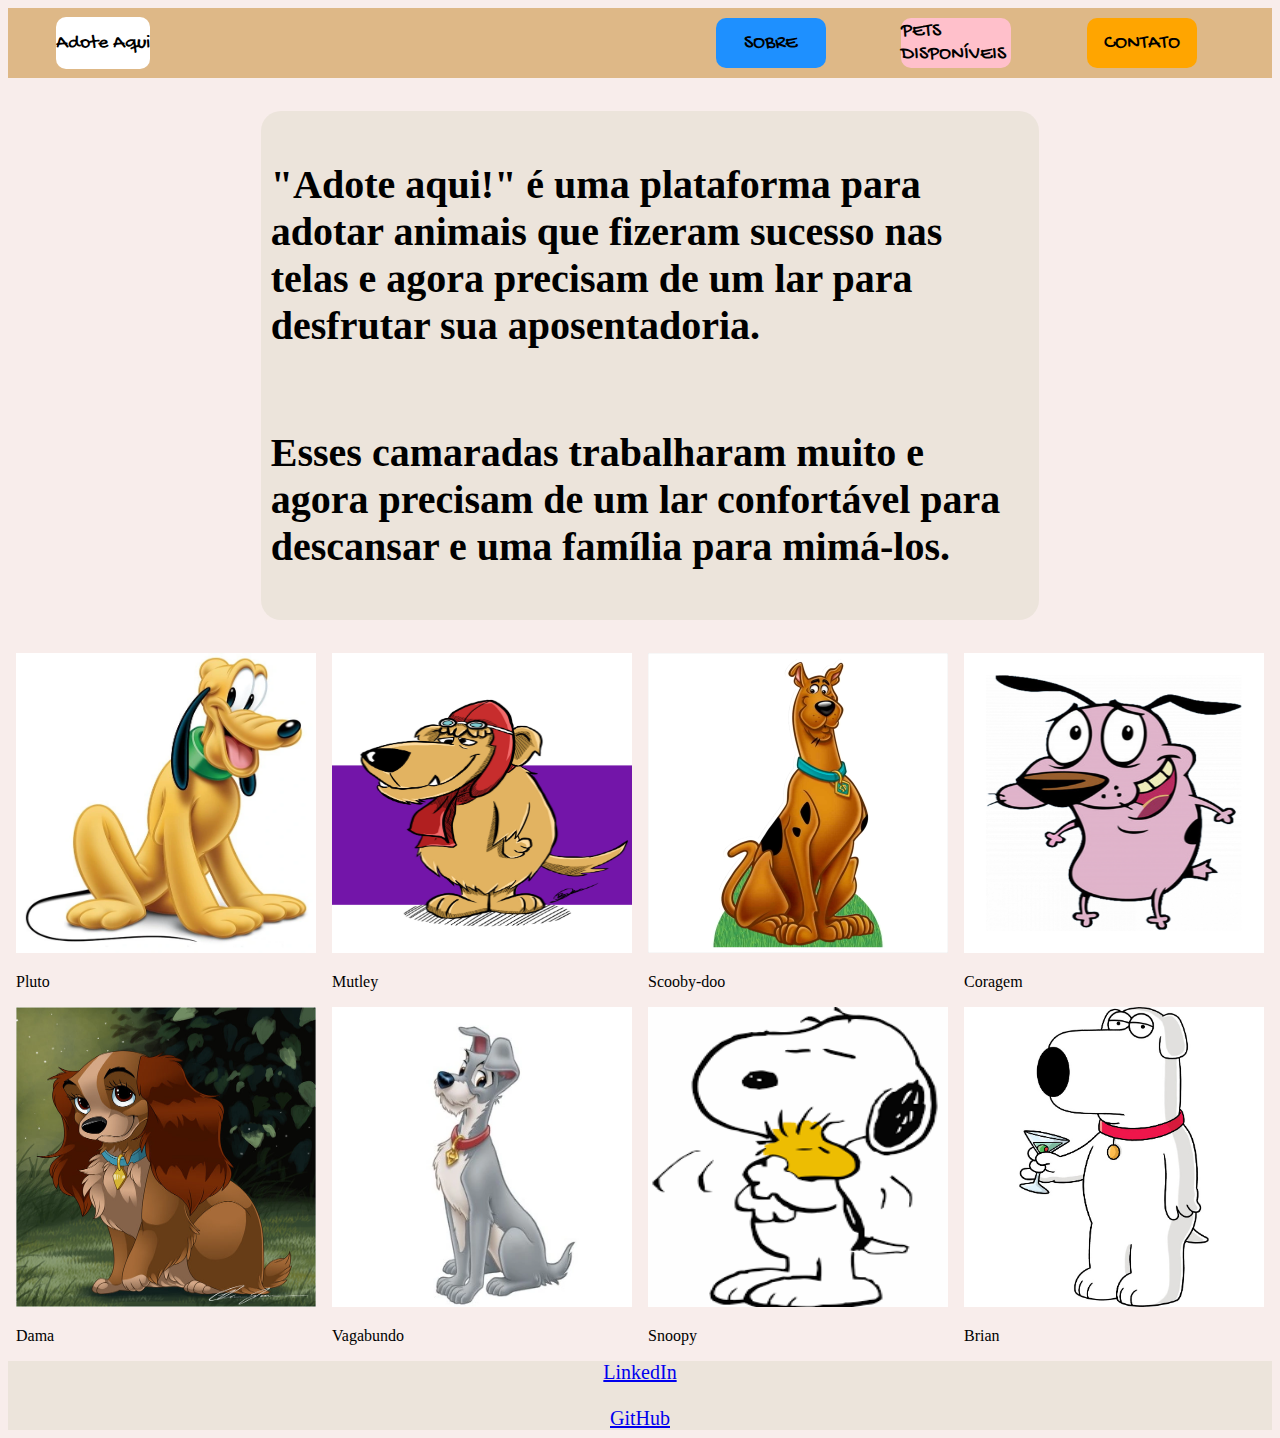
<file: index.html>
<!DOCTYPE html>
<html lang="en">
    <head>
        <meta charset="UTF-8">
        <meta http-equiv="X-UA-Compatible" content="IE=edge">
        <meta name="viewport" content="width=device-width, initial-scale=1.0">
        <link rel="stylesheet" href="index.css">
        <link rel="preconnect" href="https://fonts.googleapis.com">
        <link rel="preconnect" href="https://fonts.gstatic.com" crossorigin>
        <link href="https://fonts.googleapis.com/css2?family=Gochi+Hand&display=swap" rel="stylesheet">
        <title>Adote Aqui!</title>

    </head>
    <body>
        <header>
            <div class="left">
                <span id="logo"> <p> Adote Aqui </p> </span>
            </div>

            
            <div class="right">
                    <span id="sobre"> SOBRE </span>
                <span id="pets"> PETS DISPONÍVEIS </span>
                <span id="contato"> CONTATO </span>
            </div>

        </header>

        <main>
            <h2>
                <p>"Adote aqui!" é uma plataforma para adotar animais que fizeram sucesso nas telas e agora precisam de um lar para desfrutar sua aposentadoria.</p>
                <p>Esses camaradas trabalharam muito e agora precisam de um lar confortável para descansar e uma família para mimá-los.</p>
            </h2>
         
        <div class="dogs">
            <div> 
                <span id="pluto"> <img src="pluto.jpeg" width="300px" height="300px" alt="Pluto"> 
                <p> Pluto </p></span>
            </div>
            <div> 
                <span id="mutley"></span> <img src="mutley.jpeg" width="300px" height="300px" alt="Pluto">
                <p> Mutley </p>
            </div>
            <div> 
                <span id="scooby"> </span> <img src="scooby-doo.jpeg" width="300px" height="300px" alt="Pluto"> 
                <p> Scooby-doo </p>
            </div>
            <div> 
                <span id="coragem"></span> <img src="coragem.jpeg" width="300px" height="300px" alt="Pluto">
                <p> Coragem </p>
            </div>
            <div> 
                <span id="dama"> </span> <img src="dama.jpeg" width="300px" height="300px" alt="Pluto"> 
                <p> Dama </p>
            </div>
            <div> 
                <span id="vagabundo"> </span> <img src="vagabundo.jpeg" width="300px" height="300px" alt="Pluto"> 
                <p> Vagabundo </p>
            </div>
            <div> 
                <span id="snoopy"> </span> <img src="snoopy.jpeg" width="300px" height="300px" alt="Pluto"> 
                <p> Snoopy </p>
            </div>
            <div> 
                <span id="brian"> </span> <img src="brian.jpeg" width="300px" height="300px" alt="Pluto"> 
                <p> Brian </p>
            </div> 
        </div>
        </main>
        
        


        <footer>
            <a href="https://www.linkedin.com/in/ana-paula-fedechem-silva-184a301a4/">LinkedIn</a>
            <br>
            <a href="https://github.com/anafedechem">GitHub</a>

        </footer>
    
    </body>
</html>
</file>
<file: index.css>
header{
    width: 100%;
    height: 70px;
    background-color: burlywood;
    border-radius: 10px;
    display: flex;
    justify-content: space-between;

}

.left{
    background-color: burlywood;
    width: 15%;
    height: 100%;
    display: flex;
    justify-content: center;
    align-items: center;
    
}

#logo{
    background-color: white;
    width: fit-content;
    height: 75%;
    border-radius: 10px;
    font-family: 'Gochi Hand', cursive;
    font-size: 20px;
    display: flex;
    flex-direction: row;
    justify-content: center;
    align-items: center;

}

.right{
    background-color: burlywood;
    width: 50%;
    height: 100%;
    display: flex;
    flex-direction: row;
    justify-content: space-evenly;
    align-items: center;
    margin-right: 0px;
}

#sobre{
    width: 110px;
    height: 50px;
    background-color: dodgerblue;
    border-radius: 10px;
    font-family: 'Gochi Hand', cursive;
    font-size: 20px;
    display: flex;
    flex-direction: row;
    justify-content: center;
    align-items: center;
}

#pets{
    width: 110px;
    height: 50px;
    background-color: pink;
    border-radius: 10px;
    font-family: 'Gochi Hand', cursive;
    font-size: 20px;
    display: flex;
    flex-direction: row;
    justify-content: center;
    align-items: center;
}

#contato{
    width: 110px;
    height: 50px;
    background-color: orange;
    border-radius: 10px;
    font-family: 'Gochi Hand', cursive;
    font-size: 20px;
    display: flex;
    flex-direction: row;
    justify-content: center;
    align-items: center;
}

#logo:hover {
    font-size: 24px;
  }

  #sobre:hover {
    color: white;
  }
  #pets:hover {
    color: white;
  }
  #contato:hover {
    color: white;
  }

body{
    background-color: #f8edeb;
}

h2{
    font-family: cursive;
    font-size: 40px;
    background-color: #ece4db;
    width: 60%;
    border-radius: 20px;
    padding: 10px;
    margin-left: 20%;
    display: flex;
    flex-direction: column;
    justify-content: center;
    
}
.dogs{
    display: flex;
    flex-direction: row;
    flex-wrap: wrap;
    justify-content: space-around;
}

footer{
    width: 100%;
    height: fit-content;
    background-color: #ece4db;
    font-family: cursive;
    font-size: 20px;
    color: black;
    display: flex;
    justify-content: center;
    align-items: center;
    flex-direction: column;
    justify-content: space-between;
}

@media (max-width: 700px) {
    header{
        width: 100%;
        height: fit-content;
        background-color: burlywood;
        border-radius: 10px;
        display: flex;
        flex-direction: column;
        justify-content: space-between;
    }
    .left{
        display:none;
    } 

    .right{
        width: 97%;
        height: 100%;
        display: flex;
        flex-direction: column;
        justify-content: space-evenly;
        align-items: center;
        gap: 20px;
        margin: 10px;
        background-color: burlywood;
    }
</file>
